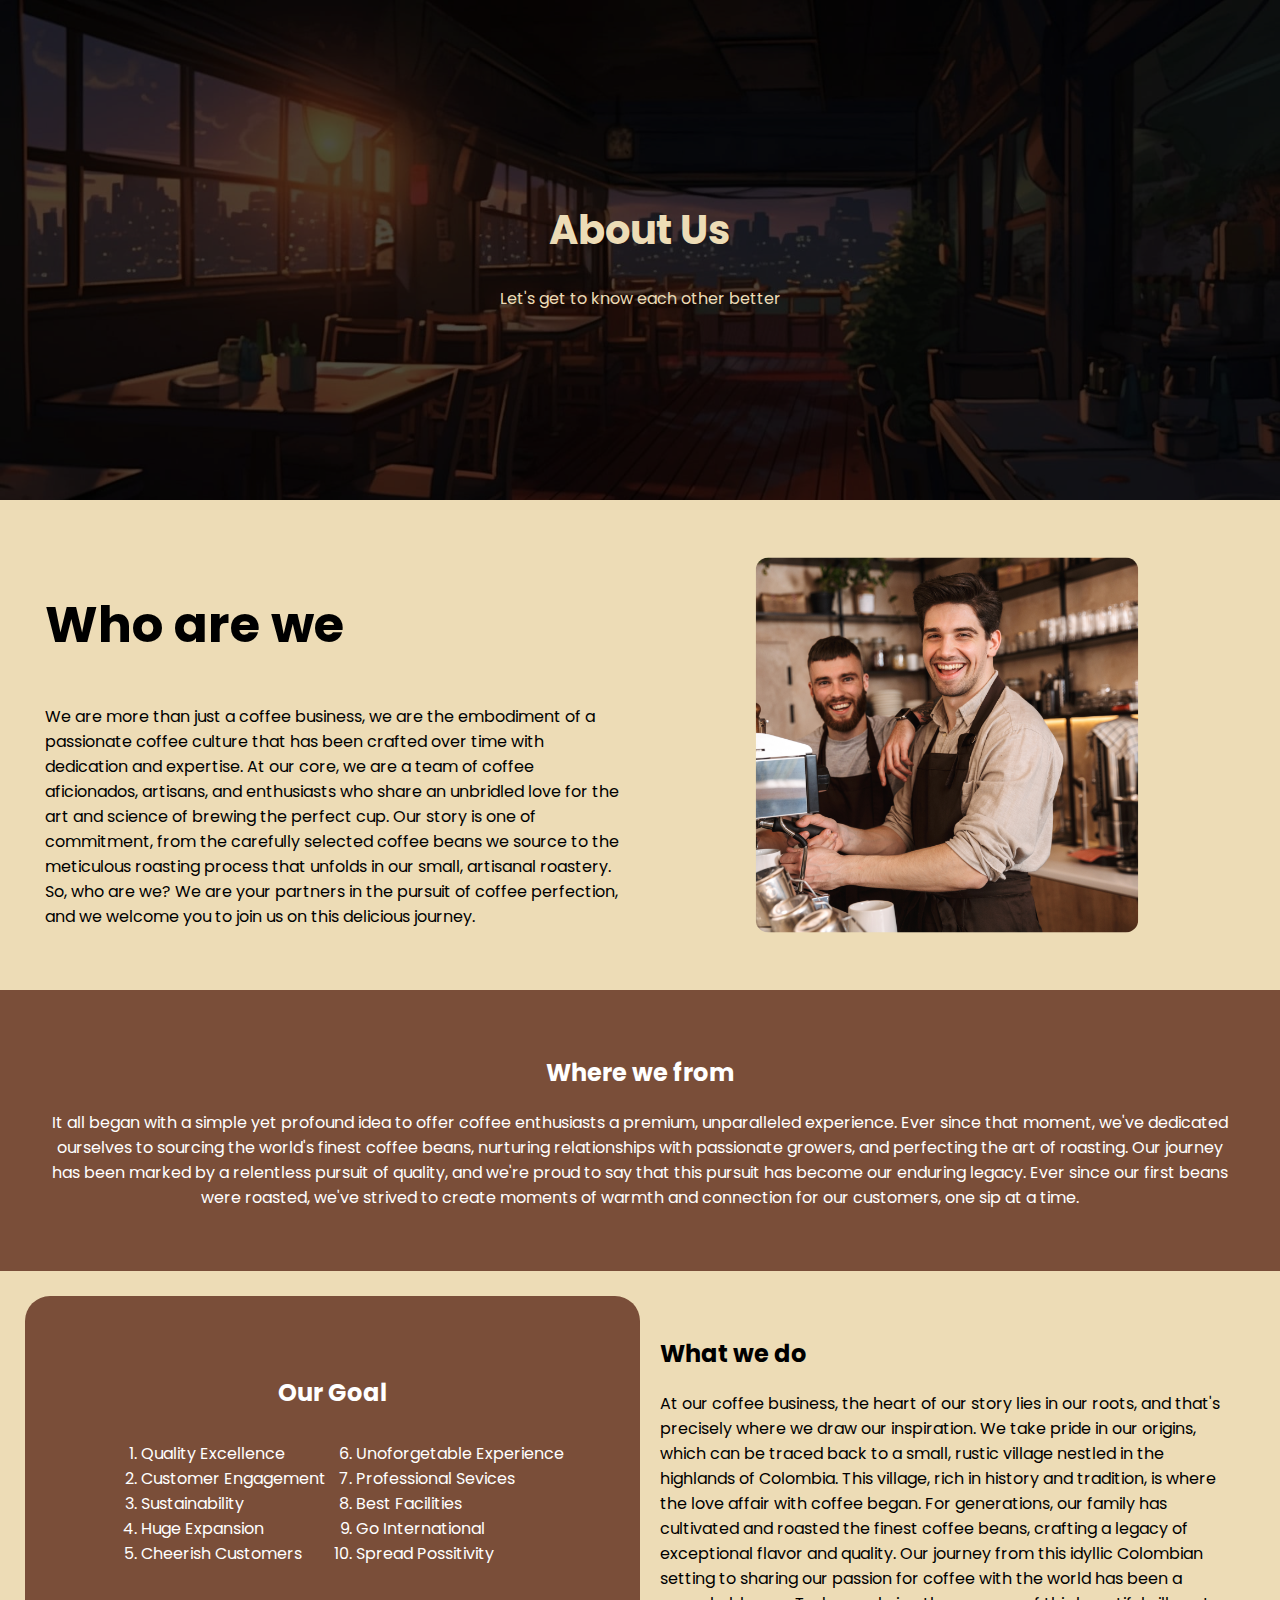
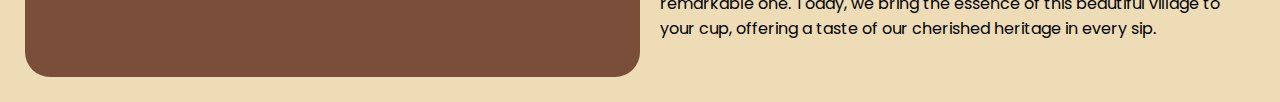
<file: aboutus.html>
<!DOCTYPE html>
<html lang="en">
<head>
    <meta charset="UTF-8">
    <meta name="viewport" content="width=device-width, initial-scale=1.0">
    <title>About Us</title>
    <link rel="stylesheet" href="aboutusstyle.css">
    <style>
        *{
            font-family: 'Poppins', sans-serif;

        }   

        body {
            margin: 0;
            background-color: #eddcb6;
        }
    </style>
</head>
<body>
    <section id="showcase">
        <div id="showcase-content">
            <h1 style="font-size: 40px;">About Us</h1>
            <p>Let's get to know each other better</p>
        </div>
    </section>
    <div class="row1">
        <div class="section">
            <h2 style="font-size: 50px;">Who are we</h2>
            <p>We are more than just a coffee business, we are the embodiment of a passionate coffee culture that has been crafted over time with dedication and expertise. At our core, we are a team of coffee aficionados, artisans, and enthusiasts
            who share an unbridled love for the art and science of brewing the perfect cup. Our story is one of commitment, from the carefully selected coffee beans we source to the meticulous roasting process that unfolds in our small, artisanal 
            roastery. So, who are we? We are your partners in the pursuit of coffee perfection, and we welcome you to join us on this delicious journey.</p>
        </div>
        <div class="section center-content">
            <img src="Images/about-img.png" alt="" style="max-width: 400px; max-height: 300px; scale: 1.25; border-radius: 10px;">            
        </div>
    </div>
    <div class="row2">
        <section>
            <h2>Where we from</h2>
            <p>It all began with a simple yet profound idea to offer coffee enthusiasts a premium, unparalleled experience. Ever since that moment, we've dedicated ourselves to sourcing the world's finest coffee beans, nurturing relationships with 
            passionate growers, and perfecting the art of roasting. Our journey has been marked by a relentless pursuit of quality, and we're proud to say that this pursuit has become our enduring legacy. Ever since our first beans were roasted, 
            we've strived to create moments of warmth and connection for our customers, one sip at a time.</p>
        </section>
    </div>
    <div class="row1">
        <div class="section center-content" style="background-color: #7A4E39; border-radius: 25px; color: white; flex-direction: column;">
            <h2 style="margin: 0;">Our Goal</h2>
            <div>
                <ol style="display: flex;">
                    <div id="firstli" style="margin: 15px;">
                        <li>Quality Excellence</li>
                        <li>Customer Engagement</li>
                        <li>Sustainability</li>
                        <li>Huge Expansion</li>
                        <li>Cheerish Customers</li>
                    </div>
                    <div id="secondli" style="margin: 15px;">
                        <li>Unoforgetable Experience</li>
                        <li>Professional Sevices</li>
                        <li>Best Facilities</li>
                        <li>Go International</li>
                        <li>Spread Possitivity</li>
                    </div>
                </ol>
            </div>
        </div>
        <div class="section">
            <h2>
                What we do
            </h2>
            <p>
                At our coffee business, the heart of our story lies in our roots, and that's precisely where we draw our inspiration. We take pride in our origins, which can be traced back to a small, rustic village nestled in the highlands of Colombia. 
                This village, rich in history and tradition, is where the love affair with coffee began. For generations, our family has cultivated and roasted the finest coffee beans, crafting a legacy of exceptional flavor and quality. Our journey from 
                this idyllic Colombian setting to sharing our passion for coffee with the world has been a remarkable one. Today, we bring the essence of this beautiful village to your cup, offering a taste of our cherished heritage in every sip.</p>
        </div>
    </div>
</body>
</html>
</file>
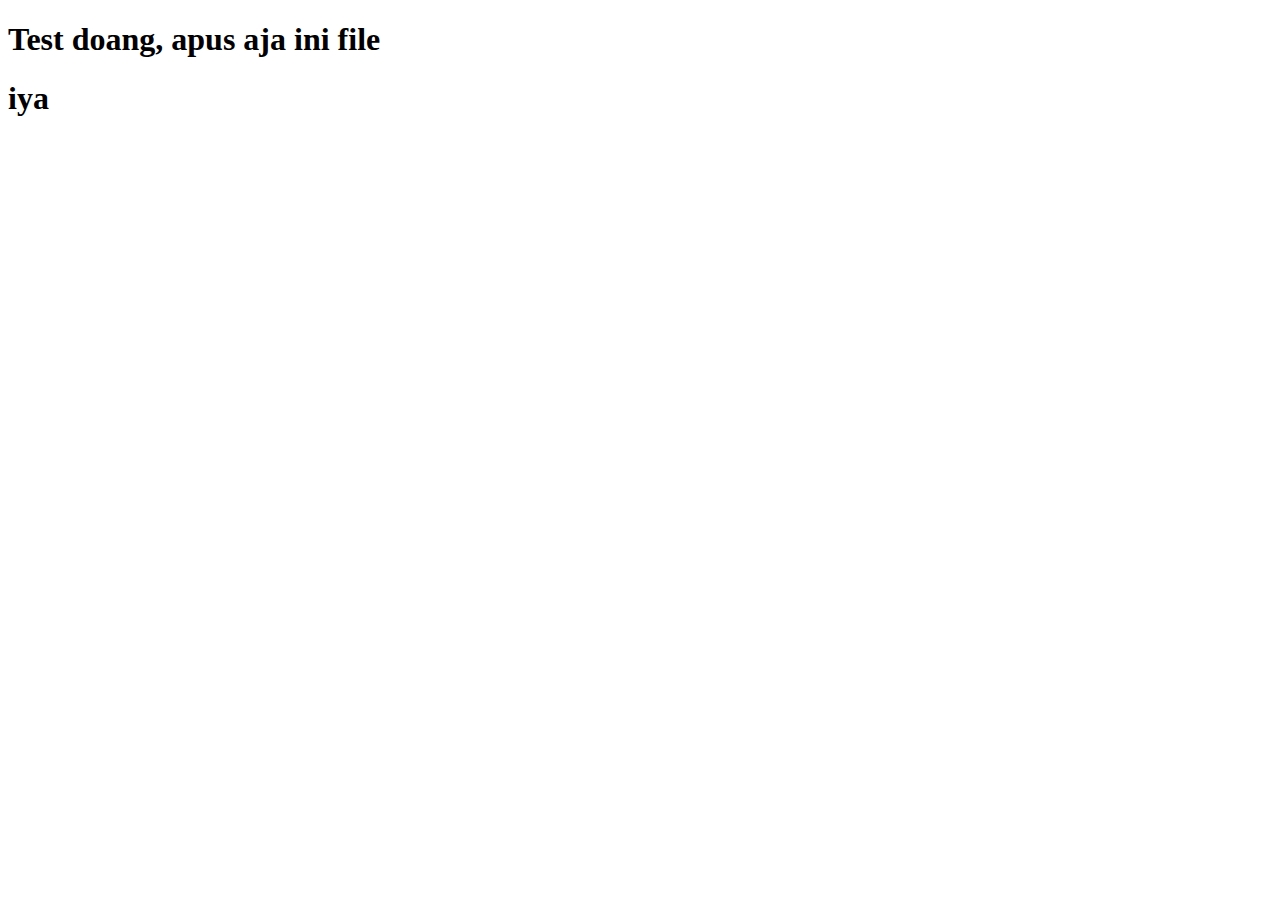
<file: Test.html>
<!DOCTYPE html>
<html lang="en">
<head>
    <meta charset="UTF-8">
    <meta name="viewport" content="width=device-width, initial-scale=1.0">
    <title>Test Doang</title>
</head>
<body>
    <h1>Test doang, apus aja ini file</h1>
    <h1>iya</h1>
</body>
</html>
</file>
<file: aboutusstyle.css>
@import url('https://fonts.googleapis.com/css2?family=Poppins:wght@100;300;400;500;600&display=swap');

#showcase {
    height: 500px;
    width: 100%;
    display: flex;
    flex-direction: column;
    justify-content: center;
    align-items: center;
    text-align: center; 
    position: relative;
    background-color: black;
}

#showcase::before {
    content: '';
    background-image: url(Images/Cafe-background2.jpg);
    background-repeat: no-repeat;
    background-size: cover;
    position: absolute;
    inset: 0;
    opacity: 0.3;
}

#showcase-content {
    isolation: isolate;
    color: #eddcb6;
}

.row1 {
    display: flex;
    padding: 25px;
}

.section {
    width: 50%;
    padding: 20px;
    box-sizing: border-box;
}

.center-content {
    display: flex;
    justify-content: center;
    align-items: center;
}

.row2 {
    padding: 45px;
    text-align: center;
    background-color: #7A4E39;
    color: white;
}

/* .contents {
    width: 90%;
    margin: auto;
}

article#Who {
    float: left;
    width: 50%;
}

.content1 img {
    float: right;
    width: 50%;
    padding-top: 10px;
} */
</file>
